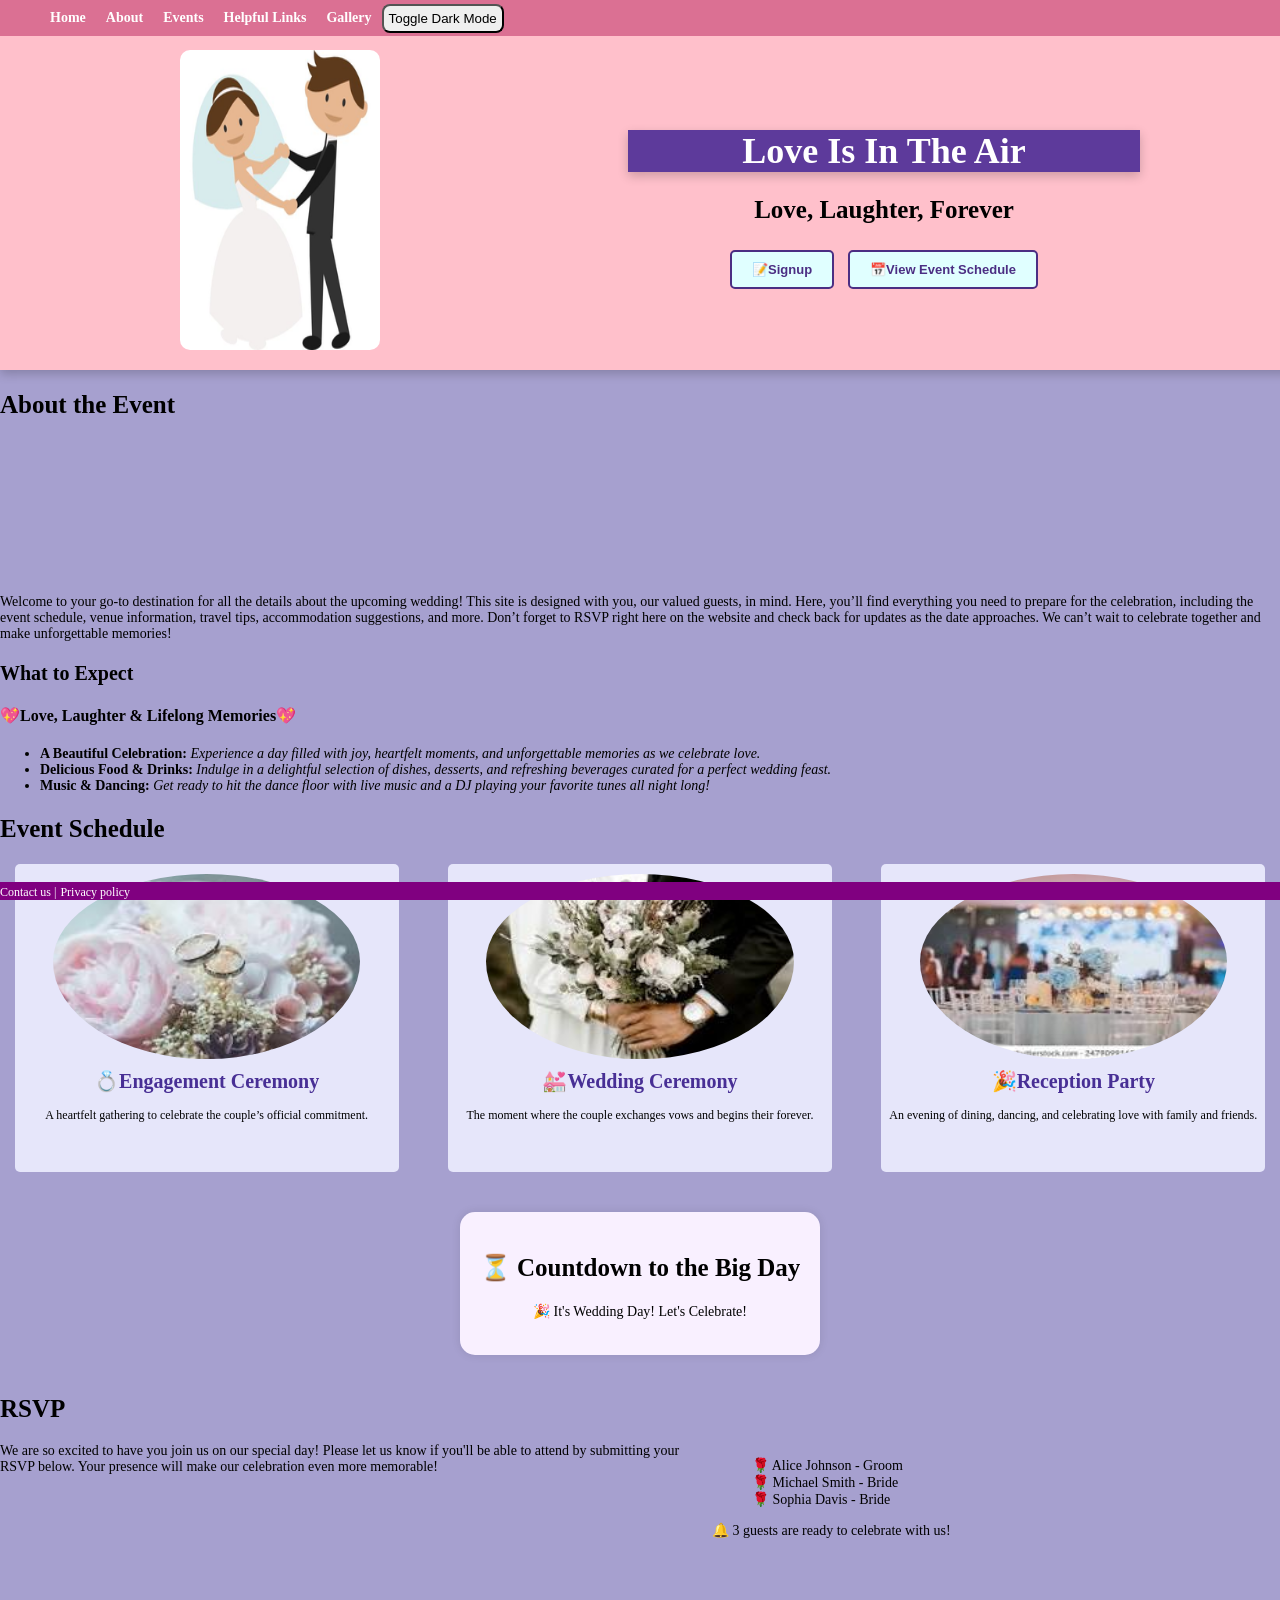
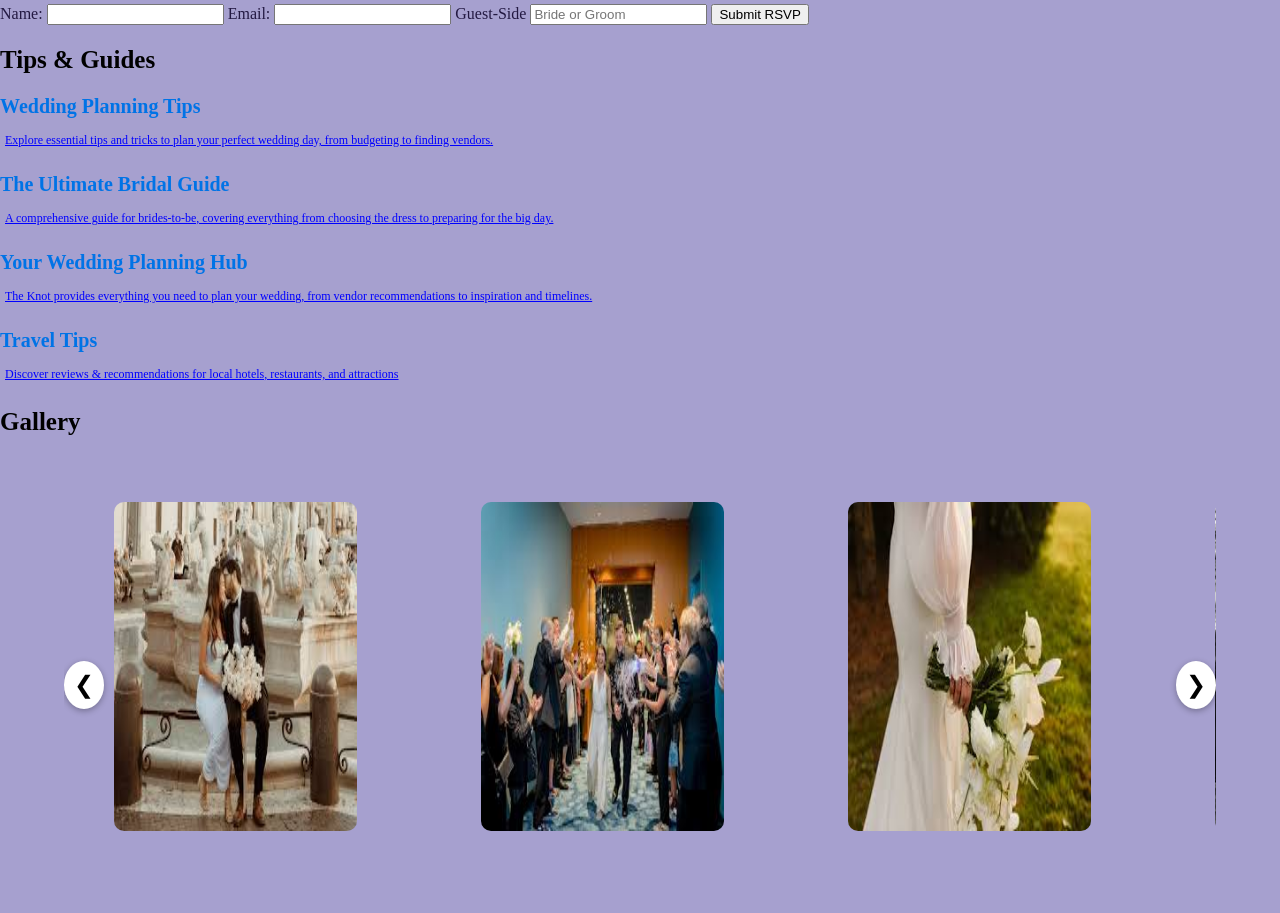
<file: index.html>
<!DOCTYPE html>
<html lang="en">
    <head>
        <link rel="stylesheet" href="styles.css">
        <title>Wedding Website</title>
        <link rel="icon" href="\VSCode Edu\img\icon.ico">
    </head>
    
    <body>       
    
        <div class="navbar">
            <ul>
            <li><a href="#home">Home</a></li>
            <li><a href="#about">About</a></li>
            <li><a href="#schedule">Events</a></li>
            <li><a href="#links">Helpful Links</a></li>
            <li><a href="#gallery">Gallery</a></li>
            <button id="theme-button">Toggle Dark Mode</button>
            </ul>
        </div> 

        <header id = "home" class="header-container">
            <div class="header-item">
                <img id="header-img" src="img\icon.ico"  alt="Logo"/>
            </div>
            <div class = "header-item">
                <h1>Love Is In The Air</h1>
                <h2>Love, Laughter, Forever</h2>
                <button id="sigunp-button" type="button" class="header-button">📝Signup</button>
                <button id="schedule-button" type="button" class="header-button">📅View Event Schedule</button>
            </div>
        </header>

        <h2 id="about">About the Event</h2>
        <iframe src="https://www.youtube.com/embed/RQorrnJIc2Q?si=vJNMV3sCoZ57Teun" 
        title="YouTube video player" 
        style="border: none;" 
        allow="accelerometer; autoplay; clipboard-write; encrypted-media; gyroscope; picture-in-picture; web-share" 
        referrerpolicy="strict-origin-when-cross-origin" 
        allowfullscreen>
        </iframe>
        <p>
            Welcome to your go-to destination for all the details about the upcoming wedding!
            This site is designed with you, our valued guests, in mind. 
            Here, you’ll find everything you need to prepare for the celebration, including the event schedule, venue information, travel tips, accommodation suggestions, and more.
            Don’t forget to RSVP right here on the website and check back for updates as the date approaches. We can’t wait to celebrate together and make unforgettable memories!
        </p>

        <h3>What to Expect</h3>
        <h4> 💖Love, Laughter & Lifelong Memories💖</h4>
        <ul>
            <li> <b>A Beautiful Celebration:</b> <i>Experience a day filled with joy, heartfelt moments, and unforgettable memories as we celebrate love.</i></li>
            <li> <b>Delicious Food & Drinks:</b> <i>Indulge in a delightful selection of dishes, desserts, and refreshing beverages curated for a perfect wedding feast.</i></li>
            <li> <b>Music & Dancing:</b> <i>Get ready to hit the dance floor with live music and a DJ playing your favorite tunes all night long!</i></li>
        </ul>

        <h2 id="schedule">Event Schedule</h2>
        <div class="event-container">
            <div class = "event-item">
                <img alt="" src="img\2.jpg"/>
            <h3>💍Engagement Ceremony</h3>
            <p>A heartfelt gathering to celebrate the couple’s official commitment.</p>
            </div>
            <div class = "event-item">
                <img alt="Image description" src="img\1.jpg"/>
                <h3>💒Wedding Ceremony</h3>
                <p>The moment where the couple exchanges vows and begins their forever.</p>
            </div>
            <div class="event-item">
                <img alt="Image description" src="img\3.jpg"/>
                <h3>🎉Reception Party</h3>
                <p>An evening of dining, dancing, and celebrating love with family and friends.</p>
            </div>
        </div>

        <div id="countdown-container">
            <h2>⏳ Countdown to the Big Day</h2>
            <p id="countdown-text">Loading...</p>
        </div>          
 
        <div id="rsvp">
            <h2>RSVP</h2>
            <div class="rsvp-container">
                <div class="rsvp-para">
                    <p>We are so excited to have you join us on our special day! Please let us know if you'll be able to attend by submitting your RSVP below. Your presence will make our celebration even more memorable!</p>
                </div>
                <div class="rsvp-participants">
                    <ul style="list-style-type: none;">
                        <li>🌹 Alice Johnson - Groom</li>
                        <li>🌹 Michael Smith - Bride</li>
                        <li>🌹 Sophia Davis - Bride</li>
                    </ul>
                      <p id="rsvp-count">🔔 3 guests are ready to celebrate with us!</p>
                </div>
            </div>
        
            <div class="form-container">
                <form id="rsvp-form" title="rsvp-form">
                    <label for="name">Name:</label>
                    <input type="text" id="name">
                    <label for="email">Email:</label>
                    <input type="text" id="email">
                    <label for="side">Guest-Side</label>
                    <input type="text" id="side" placeholder="Bride or Groom">
                    <button type="submit" id="rsvp-button">Submit RSVP</button>
                </form>
            </div>      
        </div>

        <div id="success-modal" class="modal">
            <div class="modal-container">
                <div class="modal-item">
                    <p id="modal-text"></p>
                </div>
                <div class="modal-item">
                    <img src="img\4.jpg" alt="Glass clinking" id="modal-image">
                </div>
                <button id="close-modal-button"> Close</button>
            </div>
        </div>

        <h2 id="links">Tips & Guides</h2>
        <a class="block" href="https://www.codepath.org">
            <article>
                <h3><a href="https://www.fionakellyphotography.com/wedding-planning-tips-from-real-couples-how-to-stay-organised-and-stress-free/" target="_blank">Wedding Planning Tips</a></h3>
                <p class="description">Explore essential tips and tricks to plan your perfect wedding day, from budgeting to finding vendors.</p>
            </article>
            <article>
                <h3><a href="https://www.bridalguide.com/" target="_blank">The Ultimate Bridal Guide</a></h3>
                <p class="description">A comprehensive guide for brides-to-be, covering everything from choosing the dress to preparing for the big day.</p>
            </article>
            <article>
                <h3><a href="https://www.theknot.com" target="_blank">Your Wedding Planning Hub</a></h3>
                <p class="description">The Knot provides everything you need to plan your wedding, from vendor recommendations to inspiration and timelines.</p>
            </article>
            <article>
                <h3><a href="https://www.tripadvisor.com" target="_blank">Travel Tips</a></h3>
                <p class="description">Discover reviews & recommendations for local hotels, restaurants, and attractions</p>
            </article>
        </a>

        <h2 id="gallery">Gallery</h2>
        <div class="carousel-container">
            <button class="carousel-button prev">&#10094;</button>
            <div class="carousel-track-container">
                <ul class="carousel-track" style="list-style-type: none;">
                    <li class="carousel-slide"><img src="img/g1.jpg" alt="Image 1"></li>
                    <li class="carousel-slide"><img src="img/g2.jpg" alt="Image 2"></li>
                    <li class="carousel-slide"><img src="img/g3.jpg" alt="Image 3"></li>
                    <li class="carousel-slide"><img src="img/g4.jpg" alt="Image 4"></li>
                    <li class="carousel-slide"><img src="img/g5.jpg" alt="Image 5"></li>
                    <li class="carousel-slide"><img src="img/g6.jpg" alt="Image 6"></li>
                    <li class="carousel-slide"><img src="img/g7.jpg" alt="Image 7"></li>
                    <li class="carousel-slide"><img src="img/g8.jpg" alt="Image 8"></li>
                    <li class="carousel-slide"><img src="img/g9.jpg" alt="Image 9"></li>
                    <li class="carousel-slide"><img src="img/g10.jpg" alt="Image 10"></li>
                    <li class="carousel-slide"><img src="img/g11.jpg" alt="Image 11"></li>
                    <li class="carousel-slide"><img src="img/g12.jpg" alt="Image 12"></li>
                    <li class="carousel-slide"><img src="img/g13.jpg" alt="Image 13"></li>
                </ul>
            </div>
            <button class="carousel-button next">&#10095;</button>
        </div>
            
        <div class="footer">
            <a href="contact.html" target="_blank">Contact us |</a>
            <a href="/privacy-policy" target="_blank">Privacy policy</a>
        </div>
        <script src="index.js"></script>
    </body>
</html>
</file>
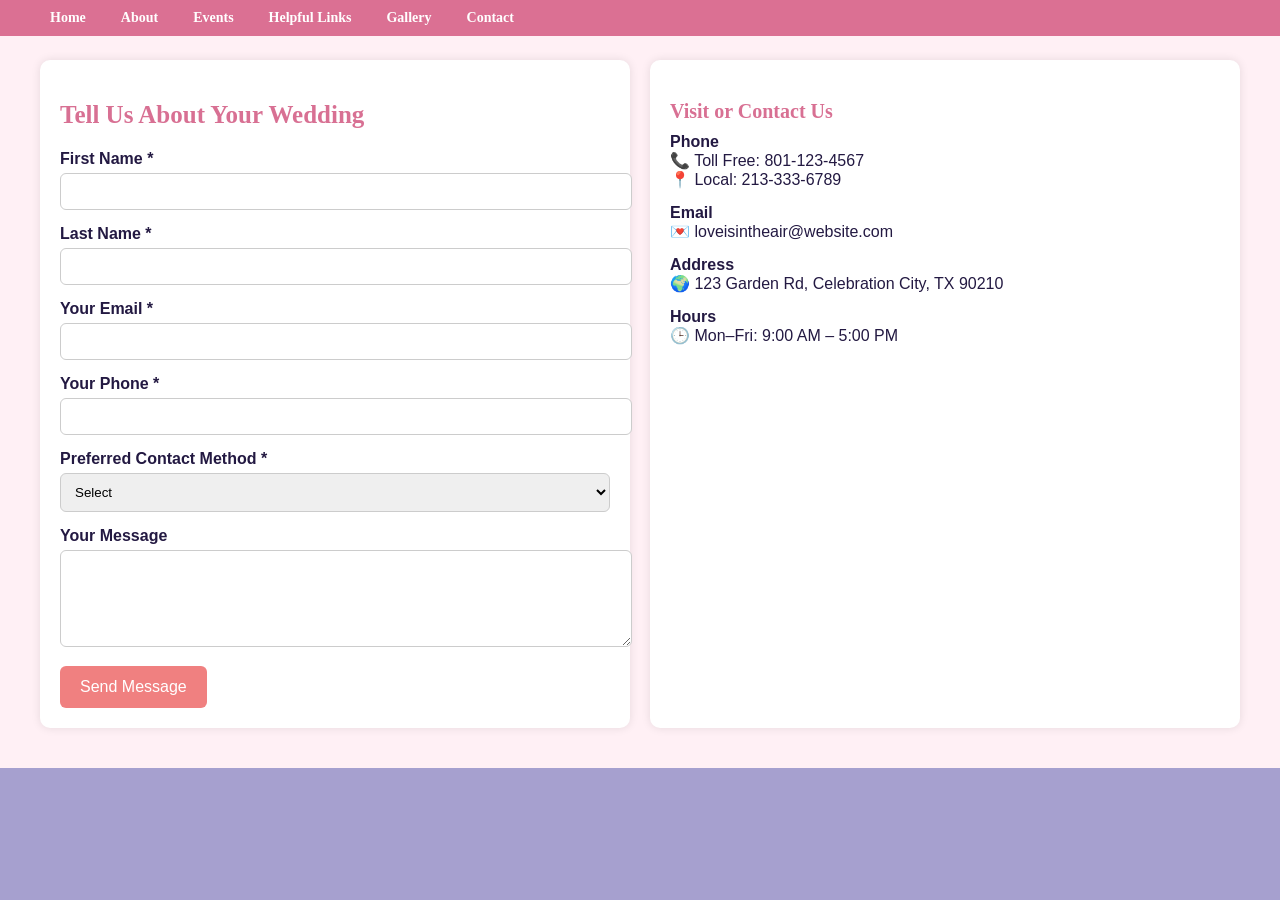
<file: contact.html>
<!DOCTYPE html>
<html lang="en">
<head>
    <meta charset="UTF-8">
    <title>Contact Us</title>
    <link rel="stylesheet" href="styles.css">
    <style>
        body {
            font-family: Arial, sans-serif;
            margin: 0;
            background: #fff0f5;
        }

        .navbar {
            background-color: #f08080;
            padding: 10px 20px;
        }

        .navbar ul {
            list-style: none;
            display: flex;
            gap: 15px;
        }

        .navbar a {
            color: white;
            text-decoration: none;
            font-weight: bold;
        }

        .contact-section {
            display: flex;
            flex-wrap: wrap;
            padding: 40px;
            gap: 20px;
        }

        .form-container, .info-container {
            flex: 1;
            min-width: 300px;
            padding: 20px;
            border-radius: 10px;
            background-color: #fff;
            box-shadow: 0 0 10px rgba(0,0,0,0.1);
        }

        .form-container h2 {
            color: #d87093;
        }

        .form-group {
            margin-bottom: 15px;
        }

        label {
            display: block;
            margin-bottom: 5px;
            font-weight: bold;
        }

        input, textarea, select {
            width: 100%;
            padding: 10px;
            border: 1px solid #ccc;
            border-radius: 6px;
        }

        button {
            background-color: #f08080;
            color: white;
            border: none;
            padding: 12px 20px;
            border-radius: 6px;
            cursor: pointer;
            font-size: 16px;
        }

        .info-container h3 {
            color: #d87093;
        }

        .info-item {
            margin-bottom: 15px;
        }

        .info-item b {
            display: block;
        }
    </style>
</head>
<body>

    <div class="navbar">
        <ul>
            <li><a href="index.html#home">Home</a></li>
            <li><a href="index.html#about">About</a></li>
            <li><a href="index.html#schedule">Events</a></li>
            <li><a href="index.html#links">Helpful Links</a></li>
            <li><a href="index.html#gallery">Gallery</a></li>
            <li><a href="contact.html">Contact</a></li>
        </ul>
    </div>

    <div class="contact-section">
        <div class="form-container">
            <h2>Tell Us About Your Wedding</h2>
            <form>
                <div class="form-group">
                    <label>First Name *</label>
                    <input type="text" required>
                </div>
                <div class="form-group">
                    <label>Last Name *</label>
                    <input type="text" required>
                </div>
                <div class="form-group">
                    <label>Your Email *</label>
                    <input type="email" required>
                </div>
                <div class="form-group">
                    <label>Your Phone *</label>
                    <input type="tel" required>
                </div>
                <div class="form-group">
                    <label>Preferred Contact Method *</label>
                    <select required>
                        <option value="">Select</option>
                        <option>Email</option>
                        <option>Phone</option>
                    </select>
                </div>
                <div class="form-group">
                    <label>Your Message</label>
                    <textarea rows="5"></textarea>
                </div>
                <button type="submit">Send Message</button>
            </form>
        </div>

        <div class="info-container">
            <h3>Visit or Contact Us</h3>
            <div class="info-item">
                <b>Phone</b>
                📞 Toll Free: 801-123-4567<br>
                📍 Local: 213-333-6789
            </div>
            <div class="info-item">
                <b>Email</b>
                💌 loveisintheair@website.com
            </div>
            <div class="info-item">
                <b>Address</b>
                🌍 123 Garden Rd, Celebration City, TX 90210
            </div>
            <div class="info-item">
                <b>Hours</b>
                🕒 Mon–Fri: 9:00 AM – 5:00 PM
            </div>
        </div>
    </div>

</body>
</html>
</file>
<file: styles.css>
html {
    background-color: var(--bg-color);
    scroll-padding-top: 50px;
  }


body {
    background-color: var(--bg-color);
    font-size: 16px;
    color: var(--text-color);
    font-family: Tahoma;
    margin: 0;
    padding-top: 0;
}

h1 {
  background-color: #5D3A9B;
  color: white;
  font-family: Tahoma;
  font-size: 36px;
  box-shadow: 0px 4px 10px rgba(0, 0, 0, 0.2);
}

h2 {
  font-family: Tahoma;
  color: black;
  font-size: 25px;
}

h3 {
  font-size: 20px;
  font-family: Tahoma;
  color: black;
  margin-bottom: 10px;
}

h4 {
  font-size: 16px;
  font-family: Tahoma;
  color: black;
}

ul{
  font-size: 14px;
  font-family: Tahoma;
  color: black;
}

p {
  font-size: 14px;
  color: black;
  margin-bottom: 15px;
  font-family: Tahoma;
  margin-top: 0; 
}

a{
  text-decoration: none;
  color: #0073e6;
  font-weight: bold;
}

a:link {
  color: #0073e6;
}

a:visited {
  color: #5a5a5a;
}

a:hover {
  color: #ff5733;
  text-decoration: underline;
}

a:active {
  color: #b30000;
}

article h3 {
  font-size: 20px;
  color: #222;
}


.header-container {
  display: flex;
  flex-direction: row;
  align-items: center;
  padding-top: 20px;
  margin-top: 30px;
  justify-content: center;
  background-color: pink;
  padding: 20px;
  width: 100%;
  box-shadow: 0px 4px 10px rgba(0, 0, 0, 0.2); 
}

.header-item:nth-of-type(1) {
  text-align: center;
  align-items: center;
  width: 35%;
}

.header-item:nth-of-type(2) {
  text-align: center;
  color: white;
  width: 40%;
}

#header-img {
  display:flex;
  width: 200px;
  height: 300px;
  border-radius: 10px;
  justify-content: flex-start;
}

.header-button {
  display: inline-block;
  background-color: lightcyan;
  color: #4B2E83;
  font-size: 13px;
  font-weight: bold;
  padding: 10px 20px;
  margin: 5px;
  cursor: pointer;
  border-radius: 5px;
  border: 2px solid #4B2E83;
}

.header-button:hover {
  background-color: #ffcc00;
  color: white;
}


.footer {
  position: fixed;
  left: 0;
  bottom: 0;
  width: 100%;
  background-color: purple;
  padding: 0 0;
  margin-top: 25px
}

.footer a {
  font-size: 12px;
  text-decoration: none;
  color: white;
  font-weight:lighter;
}

.footer a:hover{
  color: grey;
}

.navbar ul {
  display: flex;
  align-items: center;
  z-index: 1000;
  list-style-type: none;
  overflow: hidden;
  position: fixed;
  top: 0;
  left: 0;
  width: 100%;
  margin-bottom: 100%;
  background-color: palevioletred;
  margin:0;
}

.navbar ul li {
  float: left;
  margin: 10px;
}

.navbar ul li a {
  display: block;
  text-decoration: none;
  color: white;
  text-align: grey;
}

.navbar ul li a:hover {
  color: silver;
}

.navbar ul #theme-button {
  border-radius: 8px;
  padding: 5px;
}

.rsvp-container {
  display: flex;
  flex-direction: row;
  gap: 20px;
  width : 100%;
  padding-bottom :50px;
}

.rsvp-para {
  width: 55%;
  padding-right: 10px;
}

.rsvp-participants {
  width: 45%;
  padding-right: 10px;
}

.error {
  border-style: solid;
  border-width: 2px;
  background: lightpink;
  border-color: red;
}

.modal {
  display: none;
  position: fixed;
  z-index: 2;      
  left: 0;
  top: 0;
  width: 100%;
  height: 100%;
  background-color: rgba(0,0,0,0.4);
  flex-direction: column; 
  align-items: center;
  justify-content: center;
}

.modal-container {
    padding: 40px;
    width: 55%;
    background-color: #fde2e4;
    color: black;
    text-align: center;
    font-weight: bold;
    font-family: Tahoma;
    display: flex;
    flex-direction: column;
    align-items: center;
}

.modal-item img{
  width: 120px;
  height: auto;
  margin-top: 20px;
  border-radius: 12px;
}

#close-modal-button {
  margin-top: 10px;
  padding: 8px 12px;
  font-size: 14px;
  border-radius: 6px;
  border: none;
  background-color: #4B2E83;
  color: white;
  cursor: pointer;
}

#close-modal-button:hover {
  background-color: #321C52;
}

body.dark-mode .modal-container {
  background-color: #a0345e;
  color: white;
  font-weight: bold;
}

body.dark-mode #close-modal-button {
  background-color: #ffd1e3;
  color: #4b2e4d;
}

body.dark-mode #close-modal-button:hover {
  background-color: #fba0c6;
}


.dark-mode {
  background-color: #3D1E68;
  color: white;
}

.dark-mode h1, .dark-mode h2, .dark-mode h3, .dark-mode h4, .dark-mode .event-item h3 {
  color: white;
}

.dark-mode h1 {
  background-color: #321C52;
}

.dark-mode p, .dark-mode .event-item p {
  color: #BFB4C8;
}

.dark-mode a {
  color: lavender;
}

.dark-mode a:visited {
  color: darkmagenta;
}

.dark-mode button {
  background-color: #087F8C;
  color: white;
}

.dark-mode .header-container {
  background-color: #904C77;
  color: white;           
}

.dark-mode ul li {
  color: #BFB4C8;
}

.dark-mode .event-item{
  background-color: #684A8E;
}

.dark-mode ul #theme-button {
  color: white;
  background-color: #333333;
  border: 2px solid black;
}


:root {
    /* Light Mode */
    --bg-color: #a6a0cf;
    --text-color: #231942;

    /* Dark Mode */
    --bg-color-dark-mode: #3e3377;
    --text-color-dark-mode: #fff;

    /* Accent Colors */
    --accent-color-light: #d2cff5;
    --accent-color-medium: #684fb5;
    --accent-color-dark: #482f95;
    --accent-color-darkest: #231942;
    --accent-color-green: #28eb76;

    /* Error Colors */
    --error-color: #f8bbd0;
    --error-color-border: #e63946;
}

.description{
  font-size: 12px;
  text-decoration: underline;
  color:blue;
  line-height: none;
  padding: 5px;
}

.event-container {
  display: flex;
  flex-wrap: wrap;
  justify-content: space-around;
  gap: 20px;
  margin-top: 20px;
}

.event-item {
  display: flex;
  flex-direction: column; 
  align-items: center;
  text-align: center;
  width: 30%;
  box-sizing: border-box;
  background-color: lavender;
  border-radius: 5px;
}

.event-item img {
  align-items: center;
  width: 80%; 
  height: 60%; 
  padding-top: 10px;
  border-radius: 50%;
}

.event-item h3 {
  font-size: 20px;
  margin-top: 10px;
  color: #482f95;
}

.event-item p {
  font-size: 12px;
  margin-top: 5px;
  color: black;
}


.carousel-container {
  position: relative;
  width: 90%;
  margin: auto;
  overflow: hidden;
  padding: 2em 0;
}

.carousel-track-container {
  overflow: hidden;
}

.carousel-track {
  display: flex;
  transition: transform 0.5s ease;
}

.carousel-slide {
  min-width: 33%;
  box-sizing: border-box;
  padding: 0 10px;
}

.carousel-slide img {
  width: 70%;
  height: 90%;
  border-radius: 10px;
  display: block;
}

.carousel-button {
  position: absolute;
  top: 50%;
  transform: translateY(-50%);
  background-color: white;
  border: none;
  padding: 10px;
  cursor: pointer;
  z-index: 10;
  font-size: 24px;
  border-radius: 50%;
  box-shadow: 0 2px 6px rgba(0,0,0,0.3);
}

.carousel-button.prev {
  left: 0;
}

.carousel-button.next {
  right: 0;
}


#countdown-container {
  text-align: center;
  margin: 40px auto;
  padding: 20px;
  border-radius: 15px;
  width: fit-content;
  transition: background-color 0.3s, color 0.3s;
  box-shadow: 0 0 10px rgba(0, 0, 0, 0.1);
}

/* Light Mode */
body:not(.dark-mode) #countdown-container {
  background-color: #f9f0ff;
  color: #5a2a83;
}

/* Dark Mode */
body.dark-mode #countdown-container {
  background-color: #2e1a47;
  color: #f3d9ff;
}
</file>
